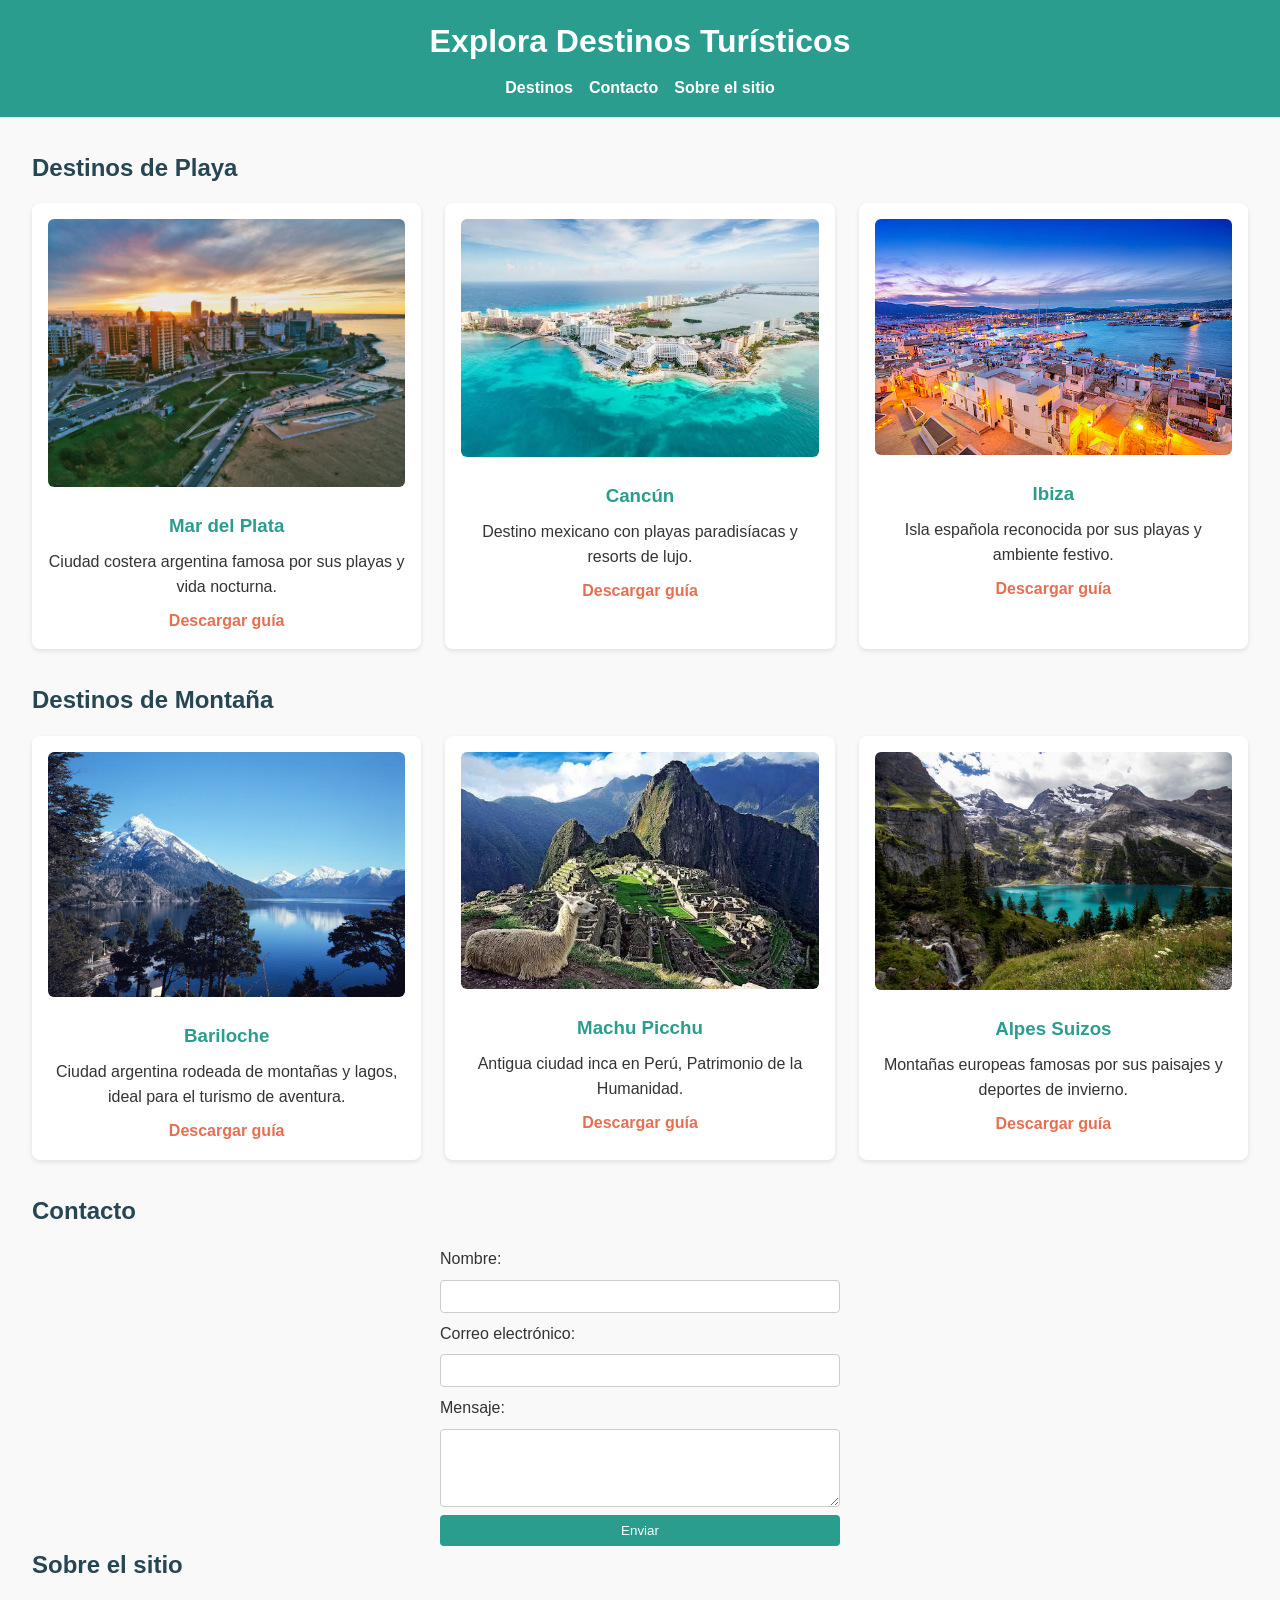
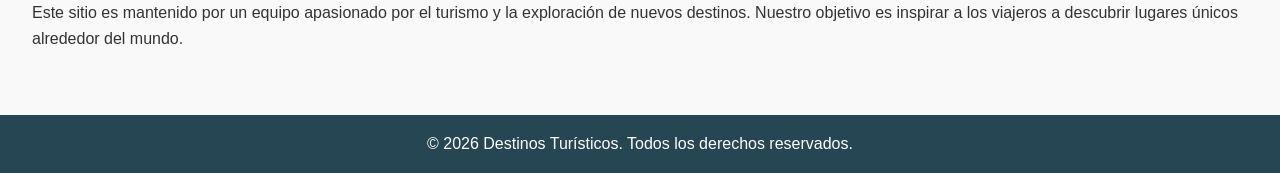
<file: Copilot/index.html>
<!DOCTYPE html>
<html lang="es">
<head>
    <meta charset="UTF-8">
    <meta name="viewport" content="width=device-width, initial-scale=1.0">
    <title>Destinos Turísticos</title>
    <link rel="stylesheet" href="estilosIA.css">
</head>
<body>
    <header>
        <h1>Explora Destinos Turísticos</h1>
        <nav>
            <ul>
                <li><a href="#destinos">Destinos</a></li>
                <li><a href="#contacto">Contacto</a></li>
                <li><a href="#info">Sobre el sitio</a></li>
            </ul>
        </nav>
    </header>

    <main>
        <section id="destinos">
            <h2>Destinos de Playa</h2>
            <div class="destinos-grid">
                <article>
                    <img src="imagenes/mardel.png" alt="Mar del Plata">
                    <h3>Mar del Plata</h3>
                    <p>Ciudad costera argentina famosa por sus playas y vida nocturna.</p>
                    <a href="guias/mardel.pdf" download>Descargar guía</a>
                </article>
                <article>
                    <img src="imagenes/cancun.png" alt="Cancún">
                    <h3>Cancún</h3>
                    <p>Destino mexicano con playas paradisíacas y resorts de lujo.</p>
                    <a href="guias/cancun.pdf" download>Descargar guía</a>
                </article>
                <article>
                    <img src="imagenes/ibiza.png" alt="Ibiza">
                    <h3>Ibiza</h3>
                    <p>Isla española reconocida por sus playas y ambiente festivo.</p>
                    <a href="guias/ibiza.pdf" download>Descargar guía</a>
                </article>
            </div>

            <h2>Destinos de Montaña</h2>
            <div class="destinos-grid">
                <article>
                    <img src="imagenes/bariloche.png" alt="Bariloche">
                    <h3>Bariloche</h3>
                    <p>Ciudad argentina rodeada de montañas y lagos, ideal para el turismo de aventura.</p>
                    <a href="guias/bariloche.pdf" download>Descargar guía</a>
                </article>
                <article>
                    <img src="imagenes/machu.png" alt="Machu Picchu">
                    <h3>Machu Picchu</h3>
                    <p>Antigua ciudad inca en Perú, Patrimonio de la Humanidad.</p>
                    <a href="guias/machu.pdf" download>Descargar guía</a>
                </article>
                <article>
                    <img src="imagenes/alpes.png" alt="Alpes Suizos">
                    <h3>Alpes Suizos</h3>
                    <p>Montañas europeas famosas por sus paisajes y deportes de invierno.</p>
                    <a href="guias/alpes.pdf" download>Descargar guía</a>
                </article>
            </div>
        </section>

        <section id="contacto">
            <h2>Contacto</h2>
            <form>
                <label for="nombre">Nombre:</label>
                <input type="text" id="nombre" name="nombre" required>

                <label for="email">Correo electrónico:</label>
                <input type="email" id="email" name="email" required>

                <label for="mensaje">Mensaje:</label>
                <textarea id="mensaje" name="mensaje" rows="4" required></textarea>

                <button type="submit">Enviar</button>
            </form>
        </section>

        <section id="info">
            <h2>Sobre el sitio</h2>
            <p>Este sitio es mantenido por un equipo apasionado por el turismo y la exploración de nuevos destinos. Nuestro objetivo es inspirar a los viajeros a descubrir lugares únicos alrededor del mundo.</p>
        </section>
    </main>

    <footer>
        <p>&copy; 2026 Destinos Turísticos. Todos los derechos reservados.</p>
    </footer>
</body>
</html>
</file>
<file: Copilot/estilosIA.css>
/* Reset básico */
* {
    margin: 0;
    padding: 0;
    box-sizing: border-box;
}

body {
    font-family: Arial, Helvetica, sans-serif;
    line-height: 1.6;
    background-color: #f9f9f9;
    color: #333;
}

/* Header y navegación */
header {
    background: #2a9d8f;
    color: white;
    padding: 1rem;
    text-align: center;
}

header h1 {
    margin-bottom: 0.5rem;
}

nav ul {
    list-style: none;
    display: flex;
    justify-content: center;
    gap: 1rem;
}

nav a {
    color: white;
    text-decoration: none;
    font-weight: bold;
}

nav a:hover {
    text-decoration: underline;
}

/* Secciones */
main {
    padding: 2rem;
}

h2 {
    margin-bottom: 1rem;
    color: #264653;
}

/* Grid de destinos */
.destinos-grid {
    display: grid;
    grid-template-columns: repeat(auto-fit, minmax(250px, 1fr));
    gap: 1.5rem;
    margin-bottom: 2rem;
}

article {
    background: white;
    padding: 1rem;
    border-radius: 8px;
    box-shadow: 0 2px 5px rgba(0,0,0,0.1);
    text-align: center;
}

article img {
    max-width: 100%;
    border-radius: 6px;
    margin-bottom: 0.5rem;
}

article h3 {
    margin: 0.5rem 0;
    color: #2a9d8f;
}

article a {
    display: inline-block;
    margin-top: 0.5rem;
    color: #e76f51;
    text-decoration: none;
    font-weight: bold;
}

article a:hover {
    text-decoration: underline;
}

/* Formulario */
form {
    display: flex;
    flex-direction: column;
    gap: 0.5rem;
    max-width: 400px;
    margin: auto;
}

input, textarea, button {
    padding: 0.5rem;
    border: 1px solid #ccc;
    border-radius: 4px;
}

button {
    background: #2a9d8f;
    color: white;
    border: none;
    cursor: pointer;
}

button:hover {
    background: #21867a;
}

/* Footer */
footer {
    background: #264653;
    color: white;
    text-align: center;
    padding: 1rem;
    margin-top: 2rem;
}

/* Responsividad */
@media (max-width: 600px) {
    nav ul {
        flex-direction: column;
    }
}
</file>
